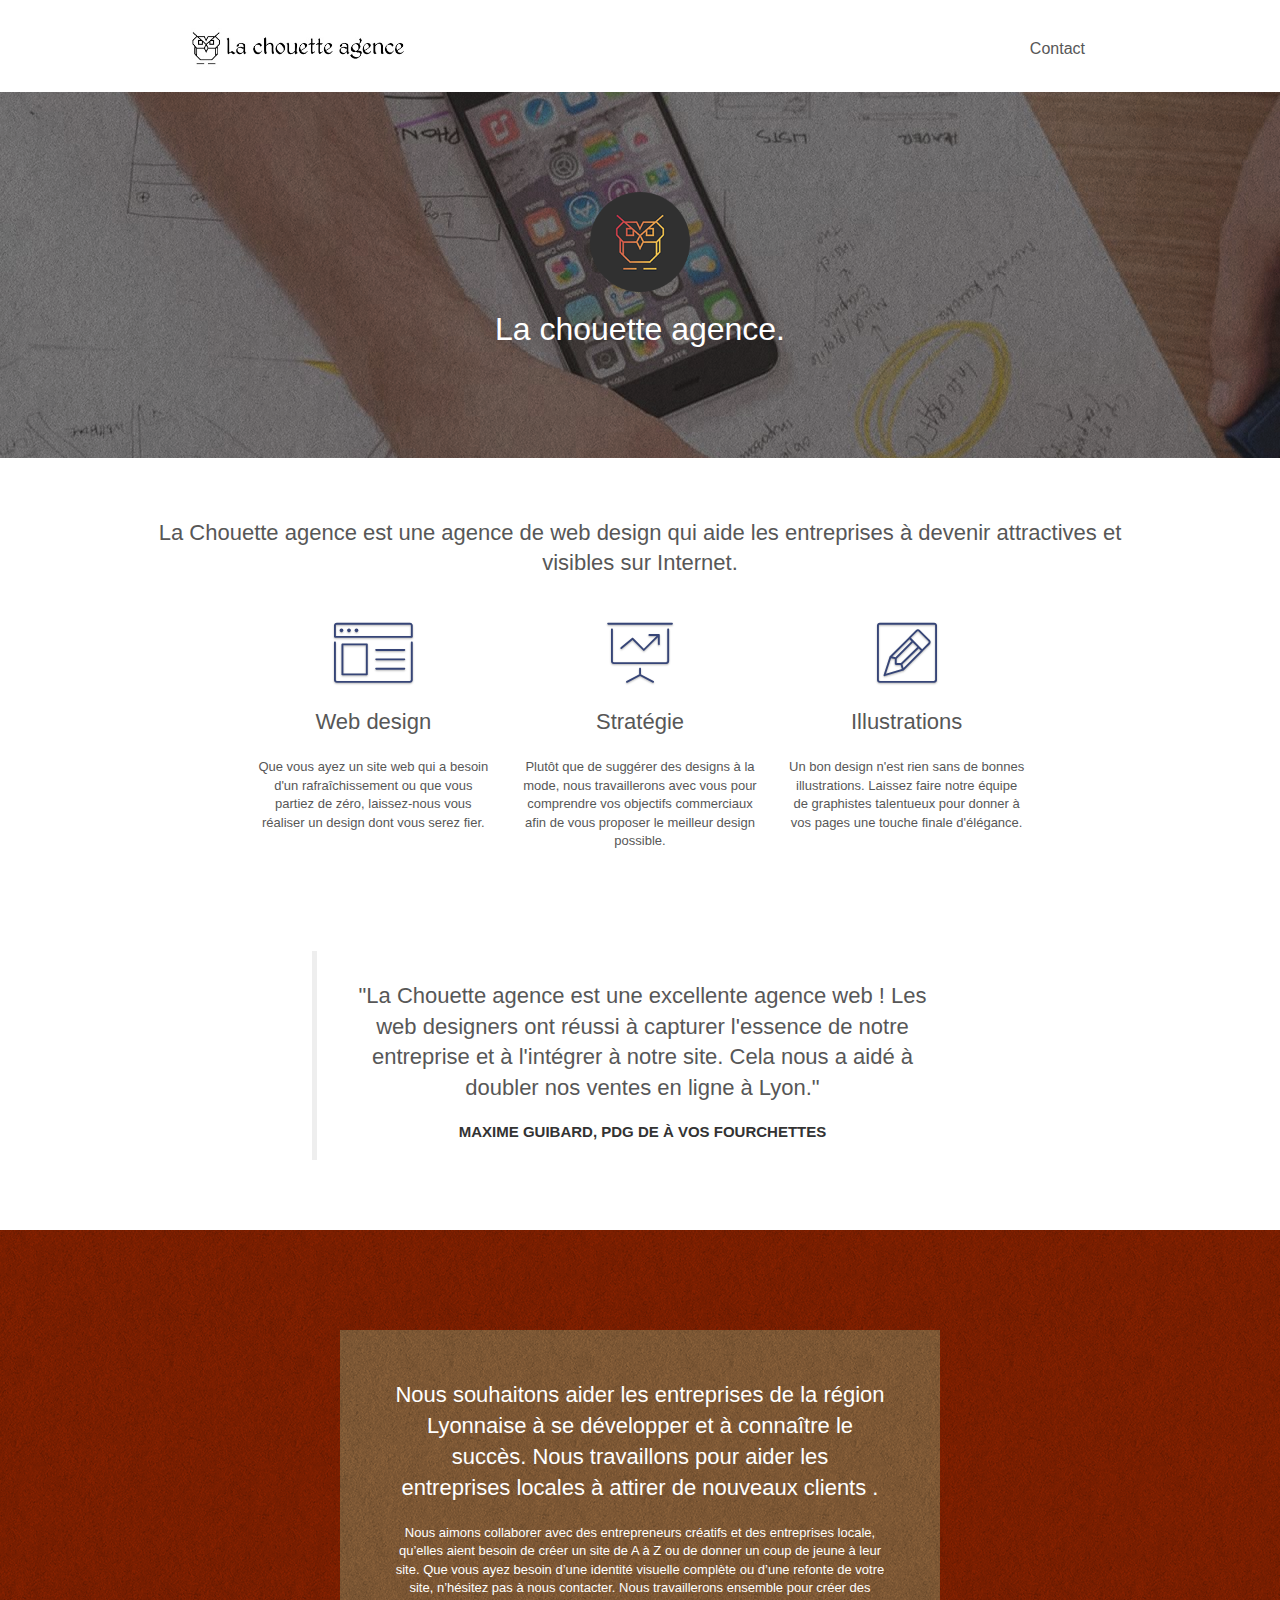
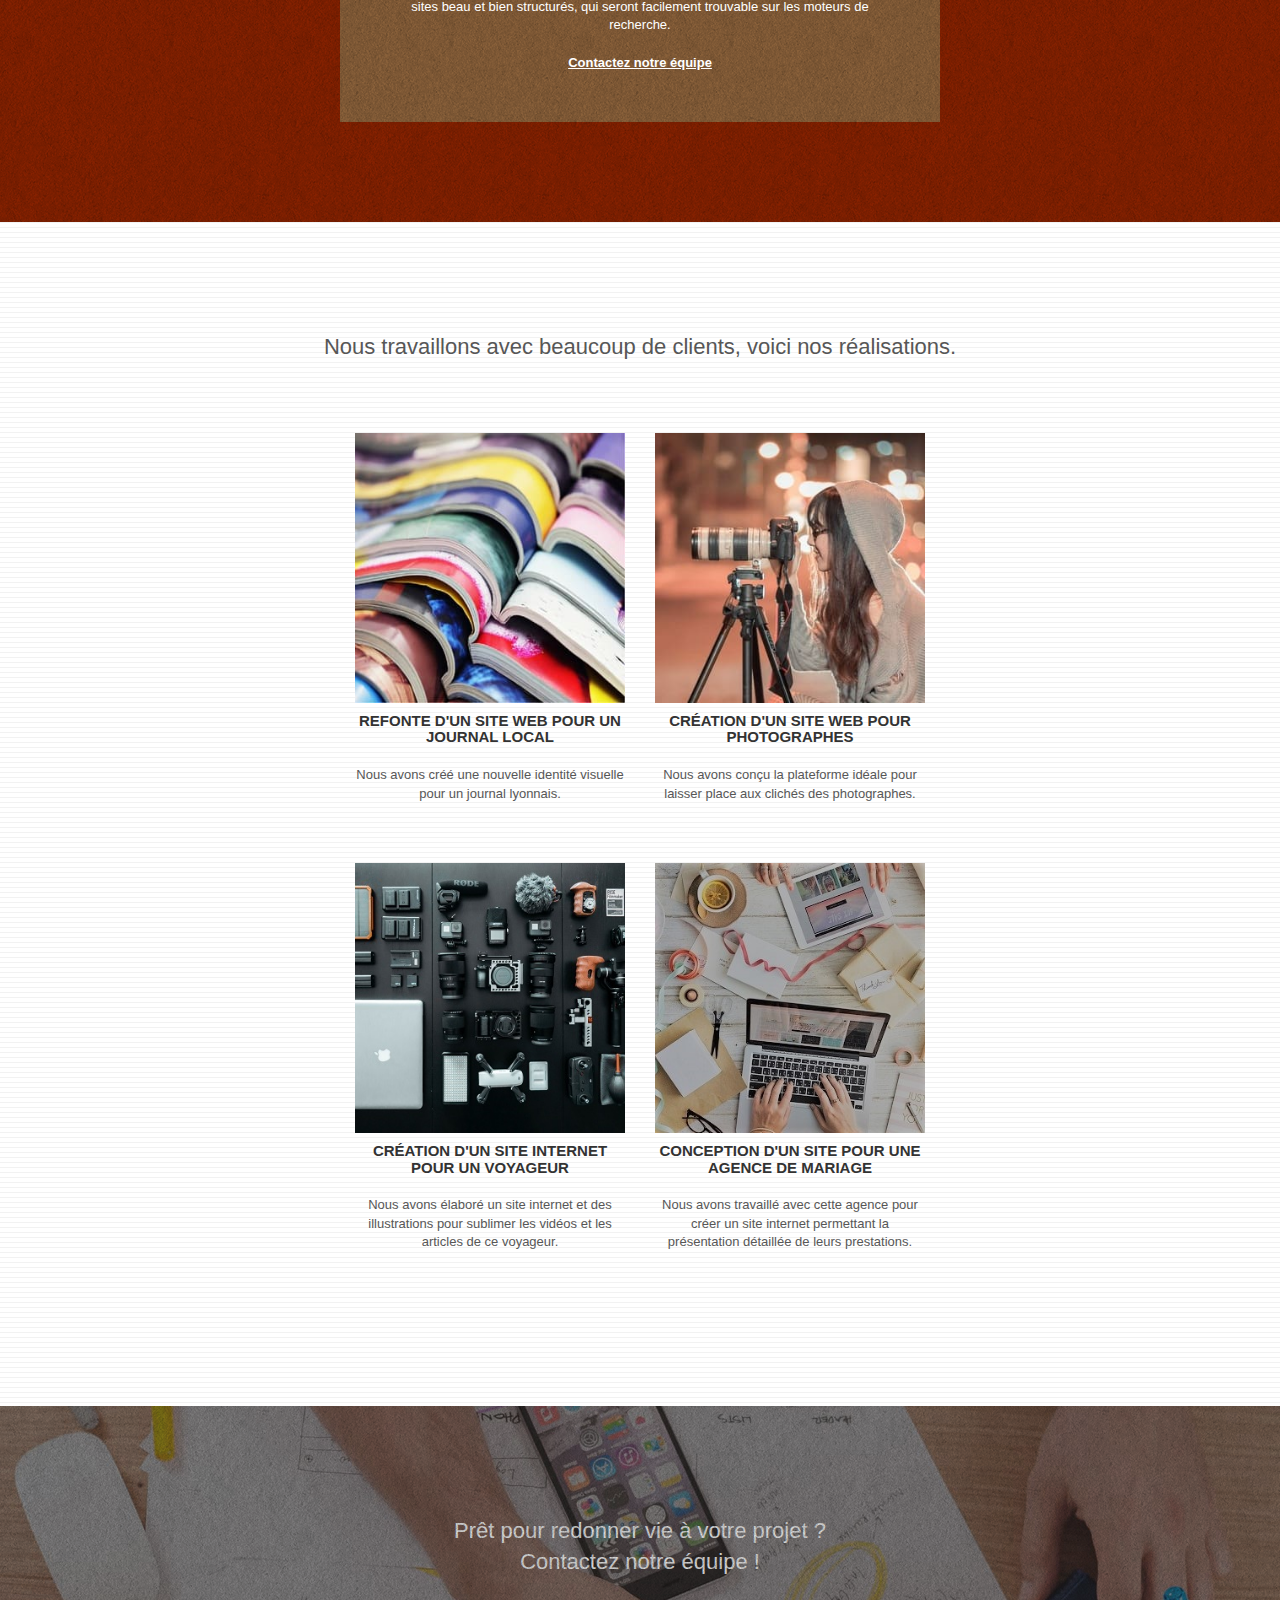
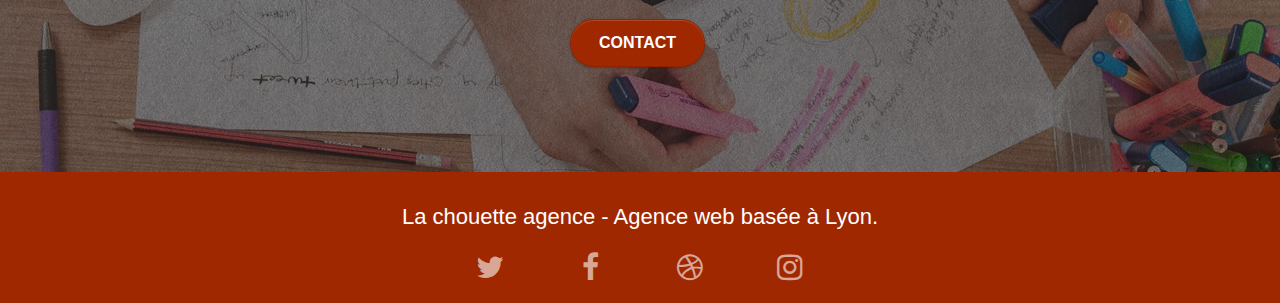
<file: index.html>
<!doctype html>
<html lang="fr">
<head>
    <meta charset="utf-8">
	<meta name="keywords" content="Entreprise webdesign Lyon, web design, création d'un site, référencer un site, 
	agence web design, agence web à Lyon, refonte, entreprise site internet, web designer Lyon, visibilité site web, site internet">
	<meta name="description" content="La chouette agence est une agence lyonnaise de webdesign qui vous aident à créer ou à améliorer vos site internet">
    <meta name="viewport" content="width=device-width, initial-scale=1.0, viewport-fit=cover">
    <link rel="shortcut icon" type="image/png" href="favicon.png">
	<link rel="stylesheet" type="text/css" href="./css/bootstrap.min.css">
	<link rel="stylesheet" type="text/css" href="style.min.css">
	<link rel="stylesheet" type="text/css" href="./css/font-awesome.min.css">
	<link rel="stylesheet" type="text/css" href="./css/et-line.min.css">
	
	<script src="./js/jquery-2.1.0.js"></script>
	<script src="./js/bootstrap.js"></script>
	<script src="./js/blocs.js"></script>
	<script src="./js/jquery.touchSwipe.js" defer></script>
	<script src="./js/gmaps.js"></script>
    <title>La Chouette agence</title>
</head>
<body>
	<!-- Principal conteneur -->
	<div class="page-container">
	<!-- Header -->
	<header class="bloc bgc-white l-bloc " id="bloc-0"></header>
		<div class="container bloc-sm">
			<nav class="navbar row">
				<div class="navbar-header">
					<a class="navbar-brand" href="index.html"><img src="img/la-chouette-agence.jpg" alt="La chouette agence logo" height="40" width="214"/></a>
					<button id="nav-toggle" type="button" class="ui-navbar-toggle navbar-toggle" data-toggle="collapse" data-target=".navbar-1">
						<span class="sr-only">Toggle navigation</span><span class="icon-bar"></span><span class="icon-bar"></span><span class="icon-bar"></span>
					</button>
				</div>
				<div class="collapse navbar-collapse navbar-1 special-dropdown-nav">
					<ul class="site-navigation nav navbar-nav">
						<li>
							<a href="Contact.html" aria-label="Contact">Contact</a>
						</li>
					</ul>
				</div>
			</nav>
		</div>
	</div>
	<!-- bloc-0 END -->

	<!-- bloc-1-presentation -->
	<div class="bloc bgc-dark-slate-blue bg-banniere d-bloc bg-t-edge bloc-bg-texture texture-paper b-parallax" id="bloc-1-hero">
		<div class="container bloc-lg">
			<div class="row tight-width-whitespace">
				<div class="col-sm-12">
					<img src="img/logo.png" class="center-block image-resize-mode" width="100" alt="La chouette agence logo" />
					<h1 class="text-center hero-bloc-text tc-white ">
						La chouette agence.
					</h1>
				</div>
			</div>
		</div>
	</div>
	<!-- bloc-1-presentation END -->

	<!-- bloc-2-services -->
	<div class="bloc bgc-white l-bloc" id="bloc-2-services">
		<div class="container bloc-md">
			<div class="row">
				<div class="col-sm-12 text-center">
					<h2 class="mg-md text-center">La Chouette agence est une agence de web design qui aide les entreprises à devenir attractives et visibles sur Internet.</h2>
				</div>
			</div>
			<div class="row voffset-lg med-width-whitespace">
				<div class="col-sm-4">
					<div class="text-center">
						<span class="et-icon-browser sm-shadow icon-dark-slate-blue icons icon-lg"></span>
					</div>
					<h2 class="mg-md text-center">
						Web design
					</h2>
					<p class="text-center ">
						Que vous ayez un site web qui a besoin d'un rafraîchissement ou que vous partiez de zéro, laissez-nous vous réaliser un design dont vous serez fier.
					</p>
				</div>
				<div class="col-sm-4">
					<div class="text-center">
						<span class="et-icon-presentation sm-shadow icon-dark-slate-blue icons icon-lg"></span>
					</div>
					<h2 class="mg-md text-center">
						Stratégie
					</h2>
					<p class="text-center ">
						Plutôt que de suggérer des designs à la mode, nous travaillerons avec vous pour comprendre vos objectifs commerciaux afin de vous proposer le meilleur design possible.<br>
					</p>
				</div>
				<div class="col-sm-4">
					<div class="text-center">
						<span class="et-icon-edit sm-shadow icon-dark-slate-blue icons icon-lg"></span>
					</div>
					<h2 class="mg-md text-center">
						Illustrations
					</h2>
					<p class="text-center ">
						Un bon design n'est rien sans de bonnes illustrations. Laissez faire notre équipe de graphistes talentueux pour donner à vos pages une touche finale d'élégance.
					</p>
				</div>
			</div>
			<div class="row voffset-lg voffset">
				<div class="col-xs-12 col-md-8 col-md-offset-2 text-center">
					<blockquote class="mg-md text-center">
						<h2>
							"La Chouette agence est une excellente agence web ! Les web designers ont réussi à capturer l'essence de notre entreprise et à l'intégrer à notre site. Cela nous a aidé à doubler nos ventes en ligne à Lyon."
						</h2>
						<h3>Maxime Guibard, PDG de À vos fourchettes</h3>
					</blockquote>
				</div>
			</div>
		</div>
	</div>
	<!-- bloc-2-services END -->

	<!-- bloc-3-what-i-do -->
	<div class="bloc tc-white bgc-atomic-tangerine bg-presentation d-bloc bloc-bg-texture texture-paper b-parallax" id="bloc-3-what-i-do">
		<div class="container bloc-lg">
			<div class="row tight-width-whitespace black-background">
				<div class="col-sm-12">
					<h2 class="mg-md text-center tc-white">
						Nous souhaitons aider les entreprises de la région Lyonnaise à se développer et à connaître le succès. Nous travaillons pour aider les entreprises locales à attirer de nouveaux clients .<br>
					</h2>
					<p class="text-center white">
						Nous aimons collaborer avec des entrepreneurs créatifs et des entreprises locale, qu’elles aient besoin de créer un site de A à Z ou de donner un coup de jeune à leur site. Que vous ayez besoin d’une identité visuelle complète ou d’une refonte de votre site, n’hésitez pas à nous contacter. Nous travaillerons ensemble pour créer des sites beau et bien structurés, qui seront facilement trouvable sur les moteurs de recherche. <br><br><a class="ltc-white bold-link" href="contact.html">Contactez notre équipe</a><br>
					</p>
				</div>
			</div>
		</div>
	</div>
	<!-- bloc-3-what-i-do END -->

	<!-- bloc-4-portfolio -->
	<div class="bloc bgc-white bg-lines-h2-bg bg-repeat l-bloc" id="bloc-4-portfolio">
		<div class="container bloc-lg">
			<div class="row">
				<div class="col-sm-12 text-center">
					<h2 class="mg-md text-center">
						Nous travaillons avec beaucoup de clients, voici nos réalisations.
					</h2>
				</div>
			</div>
			<div class="row tight-width-whitespace portfolio-row">
				<div class="col-sm-6">
					<a href="#" data-lightbox="img/1.jpg" data-gallery-id="gallery-1" data-caption="Refonte d'un site web pour un journal local" data-frame="snapshot-lb"><img src="img/1.jpg" alt="Plusieurs livres colorés empilés" class="img-responsive portfolio-thumb" style="margin: auto" height="270" width="270" /></a>
					<h3 class="mg-md text-center">
						Refonte d'un site web pour un journal local
					</h3>
					<p class="text-center">
						Nous avons créé une nouvelle identité visuelle pour un journal lyonnais.
					</p>
				</div>
				<div class="col-sm-6">
					<a href="#" data-lightbox="img/2.jpg" data-gallery-id="gallery-1" data-caption="Création d'un site web pour photographes" data-frame="snapshot-lb"><img src="img/2.jpg" class="img-responsive portfolio-thumb" alt="photographe prenant une photo avec un appareil professionnel" style="margin: auto" height="270" width="270" /></a>
					<h3 class="mg-md text-center">
						Création d'un site web pour photographes
					</h3>
					<p class="text-center">
						Nous avons conçu la plateforme idéale pour laisser place aux clichés des photographes.
					</p>
				</div>
			</div>
			<div class="row tight-width-whitespace portfolio-row">
				<div class="col-sm-6">
					<a href="#" data-lightbox="img/3.jpg" data-gallery-id="gallery-1" data-caption="Création d'un site internet pour un voyageur" data-frame="snapshot-lb"><img src="img/3.jpg" class="img-responsive portfolio-thumb" alt="materiel électronique pour voyageur professionnel posé sur une table" style="margin: auto" height="270" width="270"/></a>
					<h3 class="mg-md text-center">
						Création d'un site internet pour un voyageur
					</h3>
					<p class="text-center">
						Nous avons élaboré un site internet et des illustrations pour sublimer les vidéos et les articles de ce voyageur.
					</p>
				</div>
				<div class="col-sm-6">
					<a href="#" data-lightbox="img/4.jpg" data-gallery-id="gallery-1" data-caption="Conception d'un site pour une agence de mariage" data-frame="snapshot-lb"><img src="img/4.jpg" class="img-responsive portfolio-thumb" alt="mains de deux personne travaillant sur pc et tablette sur un bureau." style="margin: auto" height="270" width="270"/></a>
					<h3 class="mg-md text-center">
						Conception d'un site pour une agence de mariage
					</h3>
					<p class="text-center">
						Nous avons travaillé avec cette agence pour créer un site internet permettant la présentation détaillée de leurs prestations.
					</p>
				</div>
			</div>
		</div>
	</div>
	<!-- bloc-4-portfolio END -->

	<!-- bloc-5-cta -->
	<div class="bloc bgc-dark-slate-blue bg-banniere d-bloc bloc-bg-texture texture-paper" id="bloc-5-cta">
		<div class="container bloc-lg">
			<div class="row">
				<h2 class="mg-md text-center tc-white">
					Prêt pour redonner vie à votre projet ?<br>Contactez notre équipe !
				</h2>
				<div class="col-sm-12 text-center">
					<a href="Contact.html" class="btn btn-atomic-tangerine btn-clean btn-rd btn-lg cta-hero">Contact</a>
				</div>
			</div>
		</div>
	</div>
	<!-- bloc-5-cta END -->

	<!-- Footer - bloc-8 -->
	<div class="bloc bgc-atomic-tangerine d-bloc" id="bloc-8">
		<div class="container bloc-sm">
			<div class="row">
				<div class="col-sm-12">
					<h2 class="mg-md text-center tc-white">
						La chouette agence - Agence web basée à Lyon.<br>
					</h2>
					<div class="row row-no-gutters social">
						<div class="col-sm-3">
							<div class="text-center">
								<a class="social" aria-label="Lien vers Twitter" href="https://www.twitter.com/?hl=fr">
									<i class="fa fa-twitter icon-md"></i>
								</a>
							</div>
						</div>
						<div class="col-sm-3">
							<div class="text-center">
								<a class="social" aria-label="Lien vers Facebook" href="https://www.facebook.com/">
									<i class="fa fa-facebook icon-md"></i>
								</a>
							</div>
						</div>
						<div class="col-sm-3">
							<div class="text-center">
								<a class="social" aria-label="Lien vers Dribble" href="https://dribbble.com/">
									<i class="fa fa-dribbble icon-md"></i>
								</a>
							</div>
						</div>
						<div class="col-sm-3">
							<div class="text-center">
								<a class="social" aria-label="Lien vers Instagram" href="https://www.instagram.com/?hl=fr">
									<i class="fa fa-instagram icon-md"></i>
								</a>
							</div>
						</div>
					</div>
				</div>
			</div>
		</div>
	</div>
	<!-- Footer - bloc-8 END -->
	<!-- Principal conteneur END -->
</body>
</html>
</file>
<file: style.min.css>
body{margin:0;padding:0;background:#fff;overflow-x:hidden;-webkit-font-smoothing:antialiased;-moz-osx-font-smoothing:grayscale}a,button{transition:all .3s ease-in-out;outline:0!important}a:hover{text-decoration:none;cursor:pointer}#page-loading-blocs-notifaction{position:fixed;top:0;bottom:0;width:100%;z-index:100000;background:#fff url(img/pageload-spinner.gif) no-repeat center center}.bloc{width:100%;clear:both;background:50% 50% no-repeat;padding:0 50px;-webkit-background-size:cover;-moz-background-size:cover;-o-background-size:cover;background-size:cover;position:relative}.bloc .container{padding-left:0;padding-right:0}.bloc-lg{padding:100px 50px}.bloc-md{padding:50px}.bloc-sm{padding:20px 50px}.bg-b-edge,.bg-bl-edge,.bg-br-edge,.bg-center,.bg-l-edge,.bg-r-edge,.bg-repeat,.bg-t-edge,.bg-tl-edge,.bg-tr-edge{-webkit-background-size:auto!important;-moz-background-size:auto!important;-o-background-size:auto!important;background-size:auto!important}.bg-repeat{background:repeat}.bg-t-edge{background:top no-repeat}.bloc-bg-texture::before{content:"";background-size:2px 2px;position:absolute;top:0;bottom:0;left:0;right:0}.texture-paper::before{background:url(img/texture-paper.png);background-size:280px 280px}.b-parallax{background-attachment:fixed}.d-bloc{color:rgba(255,255,255,.7)}.d-bloc button:hover{color:rgba(255,255,255,.9)}.d-bloc .icon-round,.d-bloc .icon-rounded,.d-bloc .icon-semi-rounded-a,.d-bloc .icon-semi-rounded-b,.d-bloc .icon-square{border-color:rgba(255,255,255,.9)}.d-bloc .divider-h span{border-color:rgba(255,255,255,.2)}.d-bloc .a-btn,.d-bloc .navbar a,.d-bloc .navbar-brand,.d-bloc a .icon-lg,.d-bloc a .icon-md,.d-bloc a .icon-sm,.d-bloc a .icon-xl,.d-bloc h1 a,.d-bloc h2 a,.d-bloc h3 a,.d-bloc h4 a,.d-bloc h5 a,.d-bloc h6 a,.d-bloc p a{color:rgba(255,255,255,.6)}.d-bloc .a-btn:hover,.d-bloc .navbar a:hover,.d-bloc .navbar-brand:hover,.d-bloc a:hover .icon-lg,.d-bloc a:hover .icon-md,.d-bloc a:hover .icon-sm,.d-bloc a:hover .icon-xl,.d-bloc h1 a:hover,.d-bloc h2 a:hover,.d-bloc h3 a:hover,.d-bloc h4 a:hover,.d-bloc h5 a:hover,.d-bloc h6 a:hover,.d-bloc p a:hover{color:#fff}.d-bloc .navbar-toggle .icon-bar{background:#fff}.d-bloc .btn-wire,.d-bloc .btn-wire:hover{color:#fff;border-color:#fff}.d-bloc .panel{color:rgba(0,0,0,.5)}.d-bloc .panel button:hover{color:rgba(0,0,0,.7)}.d-bloc .panel icon{border-color:rgba(0,0,0,.7)}.d-bloc .panel .divider-h span{border-color:rgba(0,0,0,.1)}.d-bloc .panel .a-btn{color:rgba(0,0,0,.6)}.d-bloc .panel .a-btn:hover{color:#000}.d-bloc .panel .btn-wire,.d-bloc .panel .btn-wire:hover{color:rgba(0,0,0,.7);border-color:rgba(0,0,0,.3)}.d-bloc .panel,.l-bloc{color:rgba(0,0,0,.5)}.d-bloc .panel button:hover,.l-bloc button:hover{color:rgba(0,0,0,.7)}.l-bloc .icon-round,.l-bloc .icon-rounded,.l-bloc .icon-semi-rounded-a,.l-bloc .icon-semi-rounded-b,.l-bloc .icon-square{border-color:rgba(0,0,0,.7)}.d-bloc .panel .divider-h span,.l-bloc .divider-h span{border-color:rgba(0,0,0,.1)}.d-bloc .panel .a-btn,.l-bloc .a-btn,.l-bloc .navbar a,.l-bloc .navbar-brand,.l-bloc a .icon-lg,.l-bloc a .icon-md,.l-bloc a .icon-sm,.l-bloc a .icon-xl,.l-bloc h1 a,.l-bloc h2 a,.l-bloc h3 a,.l-bloc h4 a,.l-bloc h5 a,.l-bloc h6 a,.l-bloc p a{color:rgba(0,0,0,.6)}.d-bloc .panel .a-btn:hover,.l-bloc .a-btn:hover,.l-bloc .navbar a:hover,.l-bloc .navbar-brand:hover,.l-bloc a:hover .icon-lg,.l-bloc a:hover .icon-md,.l-bloc a:hover .icon-sm,.l-bloc a:hover .icon-xl,.l-bloc h1 a:hover,.l-bloc h2 a:hover,.l-bloc h3 a:hover,.l-bloc h4 a:hover,.l-bloc h5 a:hover,.l-bloc h6 a:hover,.l-bloc p a:hover{color:#000}.l-bloc .navbar-toggle .icon-bar{color:rgba(0,0,0,.6)}.d-bloc .panel .btn-wire,.d-bloc .panel .btn-wire:hover,.l-bloc .btn-wire,.l-bloc .btn-wire:hover{color:rgba(0,0,0,.7);border-color:rgba(0,0,0,.3)}.voffset{margin-top:30px}.voffset-lg{margin-top:80px}.row-no-gutters{margin-right:0;margin-left:0}.row.row-no-gutters>[class*=" col-"],.row.row-no-gutters>[class^=col-]{padding-right:0;padding-left:0}#bloc-1-hero h1{font-size:32px}.navbar{margin-bottom:0;z-index:1}.navbar-brand{height:auto;padding:3px 15px;font-size:25px;font-weight:400;font-weight:600;line-height:44px}.navbar-brand img{max-height:200px;margin:0 5px 0 0;display:inline}.navbar-brand img[src$=svg]{min-width:100px}.nav-center .navbar-brand img{margin:0}.navbar .nav{padding-top:2px;margin-right:-16px;float:right;z-index:1}.nav>li{float:left;margin-top:4px;font-size:16px}.navbar-nav .open .dropdown-menu>li>a{text-align:inherit}.nav>li a:focus,.nav>li a:hover{background:0 0}.navbar-toggle{margin:10px 10px 0 0;border:0}.navbar-toggle:hover{background:0 0!important}.navbar-toggle .icon-bar{background-color:rgba(0,0,0,.5);width:26px}.nav-invert .navbar .nav{float:left}.nav-invert .navbar-brand,.nav-invert .navbar-header{float:right;position:relative;z-index:2}@media (min-width:768px){.site-navigation{position:absolute;top:50%;right:20px;transform:translate(0,-50%);-webkit-transform:translateY(-50%)}.nav>li .dropdown-menu a,.nav>li .dropdown-menu a:hover{color:#484848}.nav-invert .site-navigation{left:0;right:0}.nav-center{text-align:center}.nav-center .navbar-header{width:100%}.nav-center .nav>li,.nav-center .navbar-brand,.nav-center .navbar-header{float:none;display:inline-block}.nav-center .site-navigation{position:relative;width:100%;right:0;margin-right:0;margin-top:20px}.nav-center.mini-nav .navbar-toggle{float:none;margin:10px auto 0}}.nav>li>.dropdown a{background:0 0!important;display:block;padding:14px 15px}nav .caret{margin:0 5px}.dropdown-menu .dropdown-menu{top:-8px;left:100%}.dropdown-menu .dropmenu-flow-right{top:100%;left:0;margin-left:-1px;border-top-left-radius:0;border-top-right-radius:0}.dropdown-menu .dropdown span{border:4px solid #000;border-top-color:transparent;border-right-color:transparent;border-bottom-color:transparent;margin:6px -5px 0 0!important;float:right}.mg-md{margin-top:10px;margin-bottom:20px}.mg-lg{margin-top:10px;margin-bottom:40px}.btn{margin:0 5px 5px 0}.btn.pull-right{margin:0 0 5px 5px}.btn-d,.btn-d:focus,.btn-d:hover{color:#fff;background:rgba(0,0,0,.3)}button{outline:0!important}.btn-rd{border-radius:40px}.btn-clean{border:1px solid rgba(0,0,0,.08);border-bottom-color:rgba(0,0,0,.1);text-shadow:0 1px 0 rgba(0,0,1,.1);box-shadow:0 1px 3px rgba(0,0,1,.25),inset 0 1px 0 0 rgba(255,255,255,.15)}.icon-md{font-size:30px!important}.icon-lg{font-size:60px!important}.sm-shadow{text-shadow:0 1px 2px rgba(0,0,0,.3)}.panel-sq,.panel-sq .panel-footer,.panel-sq .panel-heading{border-radius:0}.panel-rd{border-radius:30px}.panel-rd .panel-heading{border-radius:29px 29px 0 0}.panel-rd .panel-footer{border-radius:0 0 29px 29px}.form-control{border-color:rgba(0,0,0,.1);box-shadow:none}.scrollToTop{width:40px;height:40px;position:fixed;bottom:20px;right:20px;opacity:0;z-index:500;transition:all .3s ease-in-out}.scrollToTop span{margin-top:6px}.showScrollTop{font-size:14px;opacity:1}a[data-lightbox]{position:relative;display:block;text-align:center}a[data-lightbox]:hover::before{content:"+";font-family:HelveticaNeue-Light,"Helvetica Neue Light","Helvetica Neue",Helvetica,Arial;font-size:32px;width:50px;height:50px;margin-left:-25px;border-radius:50%;background:rgba(0,0,0,.6);color:#fff;font-weight:100;z-index:1;position:absolute;top:50%;transform:translateY(-50%);-webkit-transform:translateY(-50%)}a[data-lightbox]:hover img{opacity:.6;-webkit-animation-fill-mode:none;animation-fill-mode:none}#lightbox-modal{display:flex;align-items:center}#lightbox-modal .modal-dialog{width:90%;max-width:900px;margin:0 auto 0}#lightbox-modal .modal-dialog img{max-height:90vh;margin:0 auto}.lightbox-caption{padding:20px;color:#fff;background:rgba(0,0,0,.5);position:absolute;left:15px;right:15px;bottom:5px}.close-lightbox{color:#fff;font-size:30px;position:absolute;top:20px;right:20px;z-index:20;background:rgba(0,0,0,.5);border:none;line-height:30px;padding:0 9px 5px;opacity:.3}.close-lightbox:hover,.next-lightbox:hover,.prev-lightbox:hover{opacity:1;color:#fff}.next-lightbox,.prev-lightbox{font-size:20px;color:rgba(255,255,255,.9);background:rgba(0,0,0,.5);transition:all .2s ease-in-out;position:absolute;top:45%;z-index:1;opacity:.4}.next-lightbox{padding:6px 8px 1px 13px;right:25px}.prev-lightbox{padding:6px 13px 1px 10px;left:25px}.snapshot-lb .modal-body{padding-bottom:45px}.snapshot-lb .lightbox-caption{padding:0;color:rgba(0,0,0,.5);background:0 0}.btn,a,h1,h2,h3,h4,h5,h6,label,p{font-family:helvetica;font-weight:400;color:#575757!important}.container{max-width:1000px}.hero-bloc-text{font-size:38px}.hero-bloc-text-sub{font-size:36px}.statement-bloc-text{line-height:26px;font-style:italic;font-size:20px;text-align:center;font-weight:lighter;max-width:520px;margin:auto auto auto auto}p{font-size:13px}.tight-width-whitespace{max-width:600px;margin:auto auto auto auto}.h1{font-size:20px;font-family:"Open Sans"}.cta-hero{margin-top:22px;color:#fff!important;text-transform:uppercase;padding:12px 28px 12px 28px;font-size:16px;font-weight:700}.social{max-width:400px;margin:auto auto auto auto}h2{font-size:22px;line-height:1.4em}h3{font-size:15px;text-transform:uppercase;font-weight:700;color:#333!important}.med-width-whitespace{max-width:800px;margin:auto auto auto auto;box-shadow:0 0 0 #000}h1{color:#333!important}h4{color:#333!important}.icons{margin-bottom:14px;margin-top:24px}.white{color:#fff!important}.portfolio-thumb{margin-bottom:24px}.portfolio-row{margin-bottom:44px;margin-top:50px}.avatar{box-shadow:0 4px 9px rgba(0,0,0,.3)}.black-background{background-color:rgba(165,147,99,.7);padding:40px 40px 40px 40px}.bold-link{font-weight:900;text-decoration:underline!important}.bgc-white{background-color:#fff}.bgc-dark-slate-blue{background-color:#364577}.bgc-atomic-tangerine{background-color:#a02801}.tc-white{color:#fff!important}.btn-atomic-tangerine{background:#a02801;color:#fff!important}.btn-atomic-tangerine:hover{background:#c27956!important;color:#fff!important}.ltc-white{color:#fff!important}.ltc-white:hover{color:#ccc!important}.ltc-atomic-tangerine{color:#a02801!important}.ltc-atomic-tangerine:hover{color:#c27956!important}.icon-dark-slate-blue{color:#364577!important;border-color:#364577!important}.bg-dots-bg{background-image:url(img/dots-bg.png)}.bg-lines-h2-bg{background-image:url(img/lines-h2-bg.png)}.bg-banniere{background-image:url(img/la-chouette-agence-banniere.jpg)}.bg-presentation{background-image:url(img/image-de-presentation.jpg)}@media (max-width:1024px){.bloc{padding-left:20px;padding-right:20px}.bloc-tile-2.full-width-bloc .container,.bloc-tile-3.full-width-bloc .container,.bloc-tile-4.full-width-bloc .container,.bloc.full-width-bloc{padding-left:0;padding-right:0}}@media (max-width:992px) and (min-width:768px){.navbar .nav{max-width:80%}.nav-center.navbar .nav{max-width:100%}}@media only screen and (min-device-width:768px) and (max-device-width:1024px) and (orientation:landscape){.b-parallax{background-attachment:scroll}}@media only screen and (min-device-width:1024px) and (max-device-width:1366px) and (-webkit-min-device-pixel-ratio:1.5){.b-parallax{background-attachment:scroll}}@media (max-width:991px){.container{width:100%}.b-parallax{background-attachment:scroll}#hero-bloc,.page-container{overflow-x:hidden;position:relative}.bloc{padding-left:constant(safe-area-inset-left);padding-right:constant(safe-area-inset-right)}.bloc-group,.bloc-group .bloc{display:block;width:100%}.bloc-fill-screen .fill-bloc-bottom-edge,.bloc-fill-screen .fill-bloc-top-edge{padding:0 20px;padding-left:constant(safe-area-inset-left);padding-right:constant(safe-area-inset-right)}}@media (max-width:767px){.page-container{overflow-x:hidden;position:relative}#disqus_thread,h1,h2,h3,h4,h5,h6,p{padding-left:10px!important;padding-right:10px!important}.b-parallax{background-attachment:scroll}.navbar .nav{padding-top:0;border-top:1px solid rgba(0,0,0,.2);float:none!important}.navbar.row{margin-left:0;margin-right:0}.site-navigation{position:inherit;transform:none;-webkit-transform:none;-ms-transform:none}.nav>li{margin-top:0;border-bottom:1px solid rgba(0,0,0,.1);background:rgba(0,0,0,.05);text-align:left;padding-left:15px;width:100%}.nav>li:hover{background:rgba(0,0,0,.08)}.dropdown .dropdown a .caret{float:none;margin:5px 0 0 10px!important;border:4px solid #000;border-bottom-color:transparent;border-right-color:transparent;border-left-color:transparent}#hero-bloc .navbar .nav{background:rgba(0,0,0,.8)}#hero-bloc .navbar .nav a{color:rgba(255,255,255,.6)}.hero{padding:50px 0}.hero-nav{left:-1px;right:-1px}.navbar-collapse{padding:0;overflow-x:hidden;-webkit-box-shadow:none;box-shadow:none}.navbar-brand img{max-height:40px;width:auto}.nav-invert .navbar-header{float:none;width:100%}.nav-invert .navbar-toggle{float:left;margin-left:10px}.bloc{padding-left:0;padding-right:0}.bloc-lg,.bloc-xl,.bloc-xxl{padding:40px 0}.bloc-md,.bloc-sm{padding-left:0;padding-right:0}.bloc-fill-screen .fill-bloc-bottom-edge,.bloc-fill-screen .fill-bloc-top-edge,.bloc-tile-2 .container,.bloc-tile-3 .container,.bloc-tile-4 .container{padding-left:0;padding-right:0}.a-block{padding:0 10px}.btn-dwn{display:none}.voffset{margin-top:5px}.voffset-md{margin-top:20px}.voffset-lg{margin-top:30px}form{padding:5px}.close-lightbox{display:inline-block}.blocsapp-device-iphone5{background-size:216px 425px;padding-top:60px;width:216px;height:425px}.blocsapp-device-iphone5 img{width:180px;height:320px}}@media (max-width:400px){.bloc{padding-left:0;padding-right:0}}@media (max-width:767px){.bloc-mob-center-text{text-align:center}}
</file>
